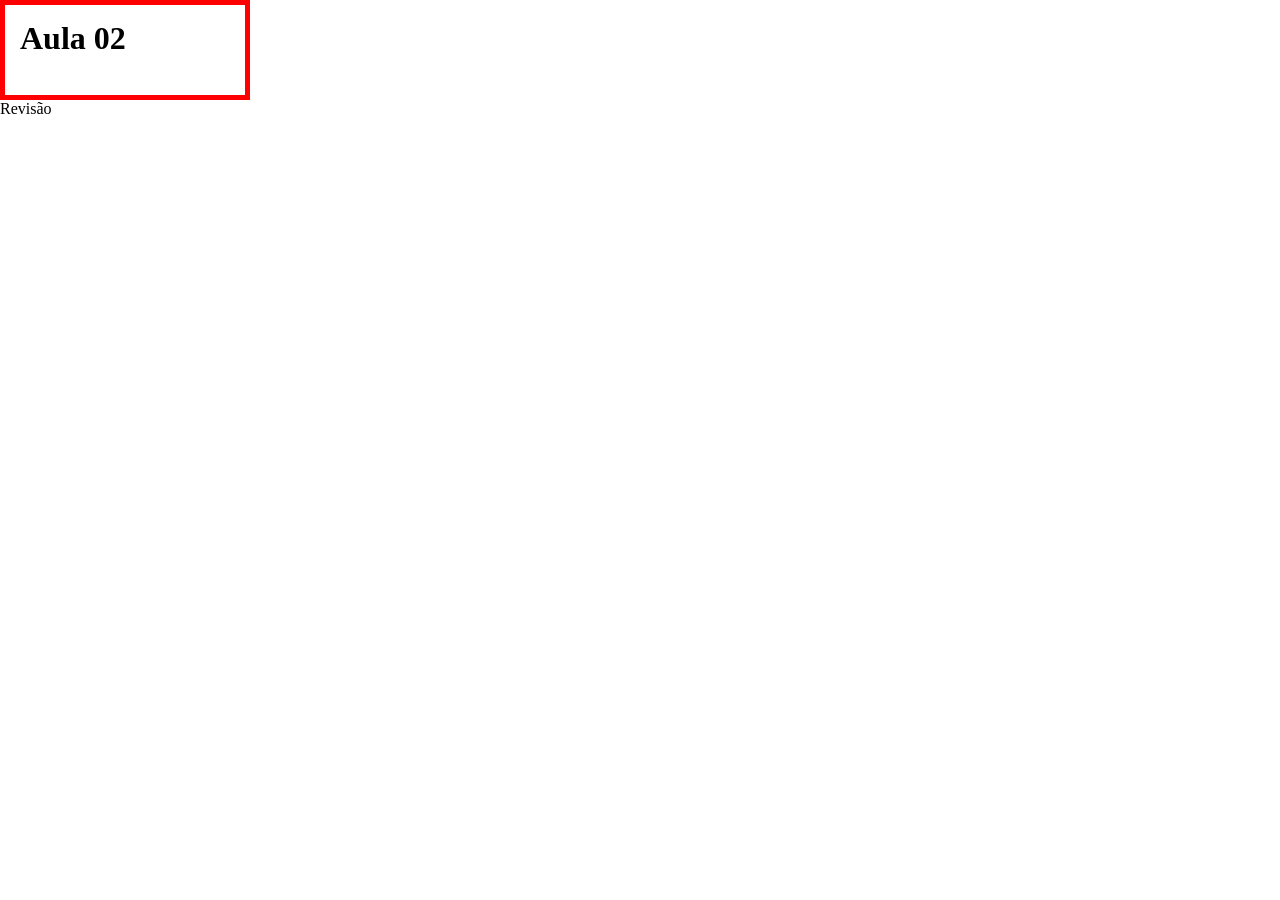
<file: CSS/index.html>
<!DOCTYPE html>
<html lang="pt-br">

<head>
    <meta charset="UTF-8">
    <meta name="viewport" content="width=device-width, initial-scale=1.0">
    <link rel="stylesheet" href="style.css">
    <title>Document</title>
    
</head>

<body>
    <h1>Aula 02</h1>

    <p>Revisão</p>
</body>

</html>
</file>
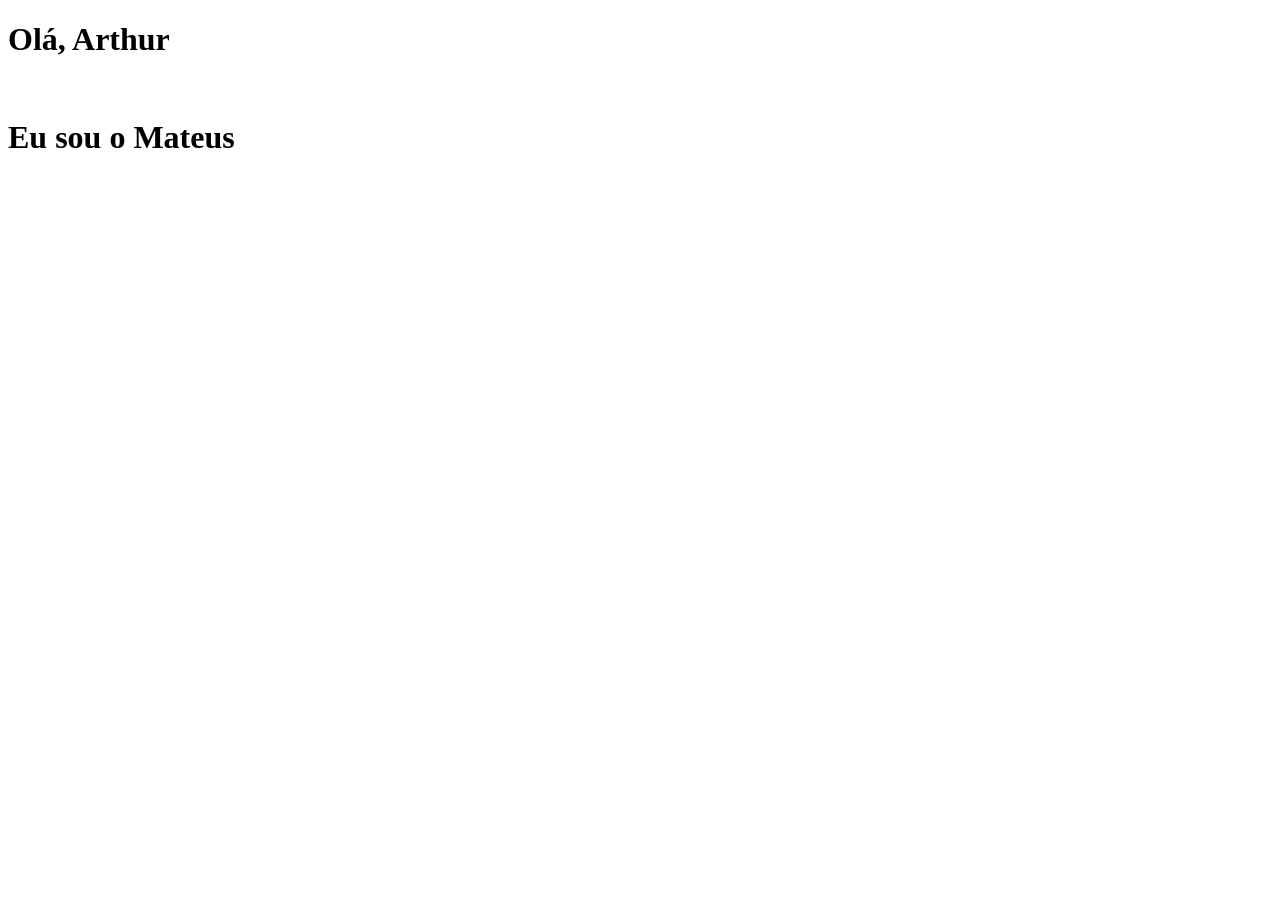
<file: HTML01/index.html>
<!DOCTYPE html>
<html lang="en">
<head>
    <meta charset="UTF-8">
    <meta name="viewport" content="width=device-width, initial-scale=1.0">
    <title>Document</title>
</head>
<body>
    <h1>Olá, Arthur</h1>
<br>
    <h1>Eu sou o Mateus</h1>
</body>
</html>
</file>
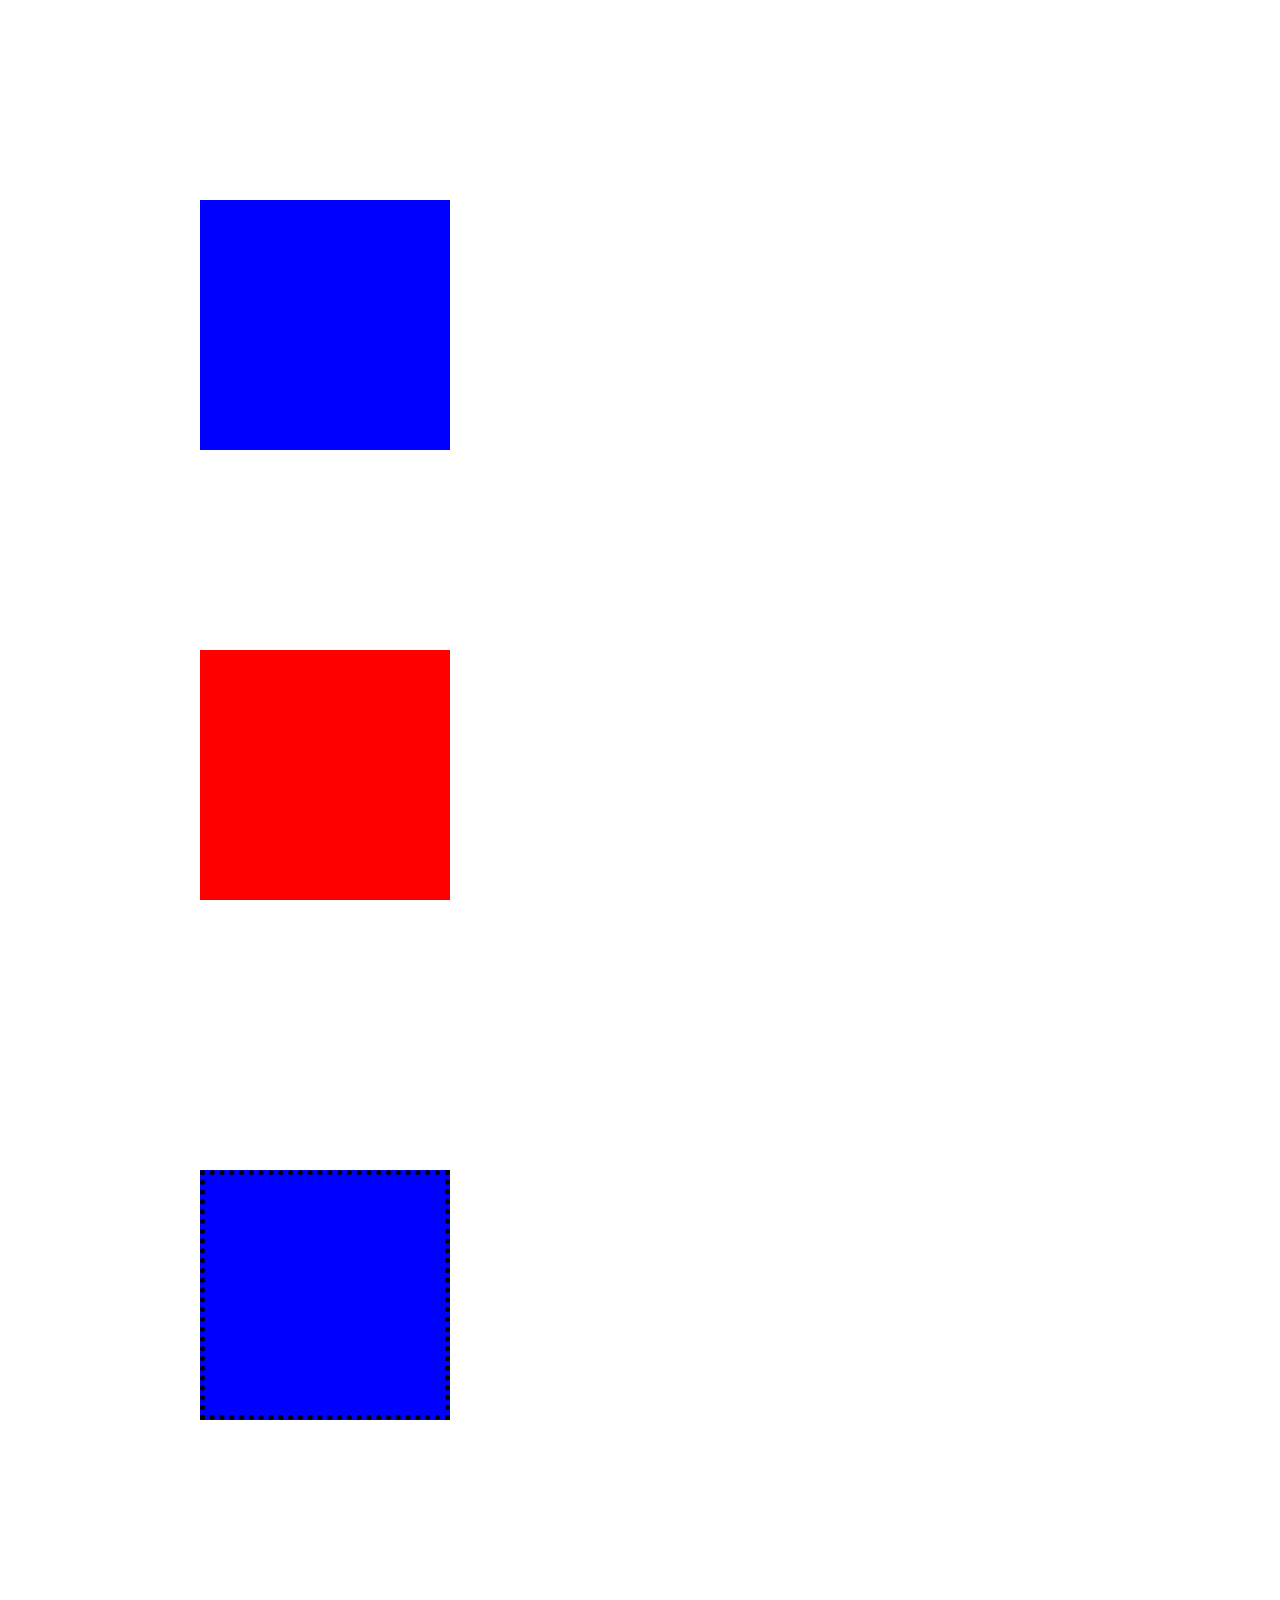
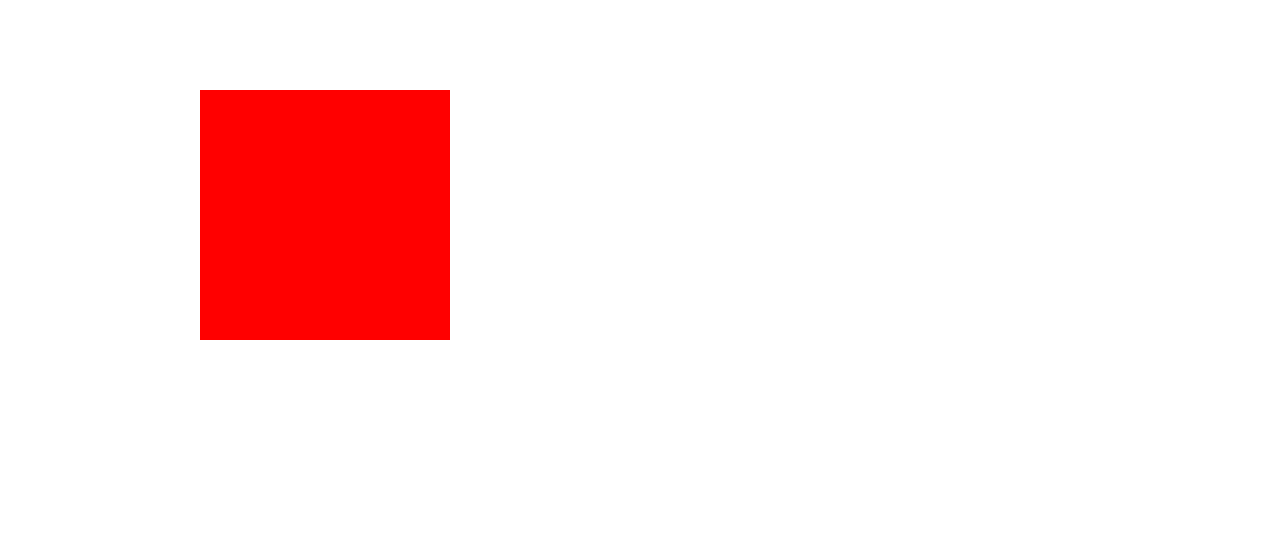
<file: CSS/caixas.html>
<!DOCTYPE html>
<html lang="pt-br">
<head>
    <meta charset="UTF-8">
    <meta name="viewport" content="width=device-width, initial-scale=1.0">
    <link rel="stylesheet" href="caixas.css">
    <title>Document</title>
</head>
<body>
    <!-- Elementos podem ter muitas classes, bastando separá-las com o uso de espaços em branco.
         NUNCA COLOQUE ESPAÇO NO NOME DE UMA CLASSE-->
<div class="quadrado quadrado-azul"></div> 

<div class="quadrado quadrado-vermelho"></div>

<div class="quadrado quadrado-azul" id="qb"></div>

<div class="quadrado quadrado-vermelho"></div>


</body>
</html>
</file>
<file: CSS/style.css>
@charset "UTF-8";

*{
    margin: 0;
    padding: 0;
    box-sizing: border-box
}

h1{
    border: 5px solid red;
    padding: 15px;
    width: 250px;
    height: 100px;
}

/* o CSS ebcara os elementos HTML como caixas, e se você não disser o tamanho
dessa caixa vai até a ponta da borda ela ficará com um tamanho irregular. 
Para ter mais precisão nos tamanhos de caixa usamos o parâmetro box sizing: border-box para
incluir o paddig e a borda no tamanho total da caixa. */
</file>
<file: CSS/caixas.css>
@charset "UTF-8";
*{
    margin: 0;
    padding: 0;
    box-sizing: border-box;
}

.quadrado{
    width:250px;
    height: 250px;
    margin: 200px;
}

.quadrado-azul{
    background-color: blue;
}

.quadrado-vermelho{
    background-color: red;
}

#qb{
    border: 5px black;
    border-style: dotted;
    margin: 270px 200px;
}
</file>
